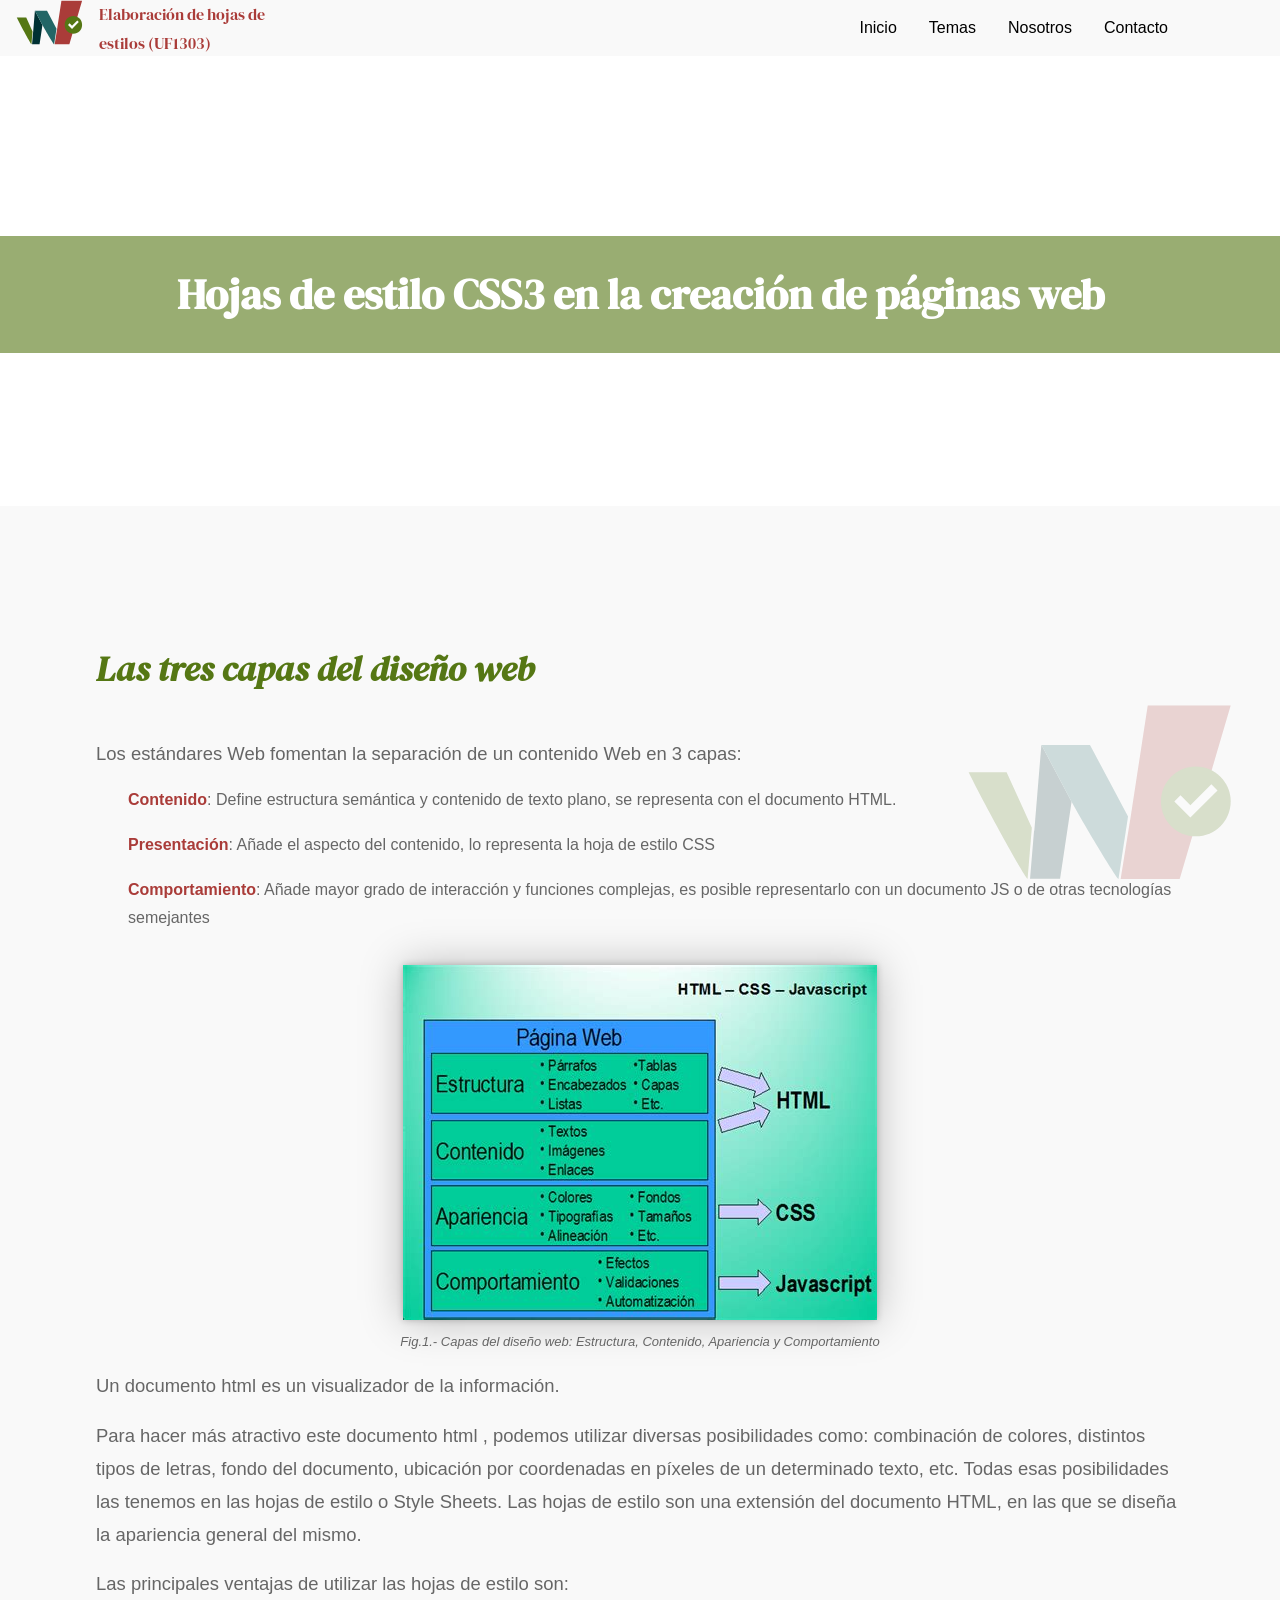
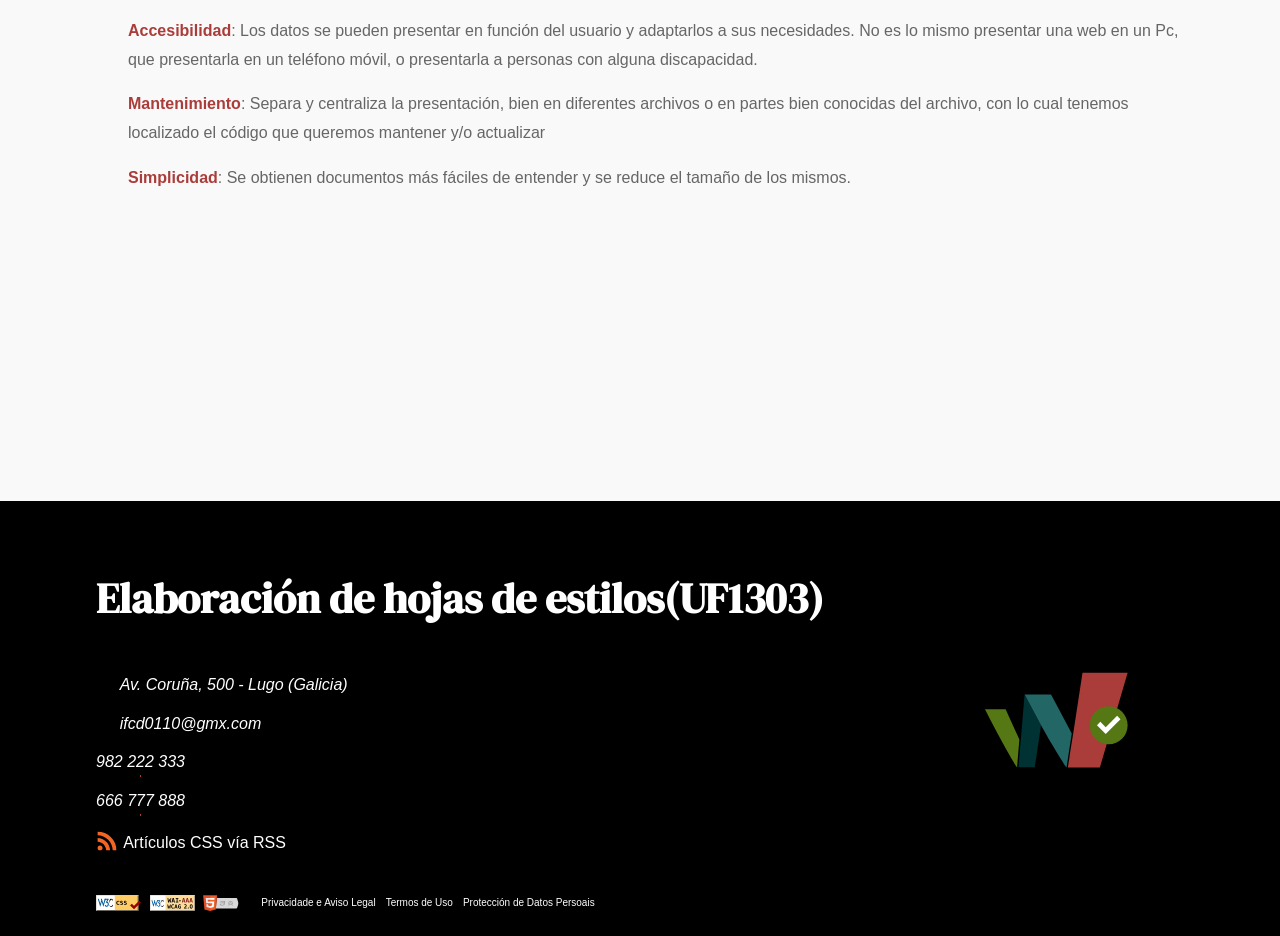
<file: index.html>
<!-- Declaración del tipo de documento HTML, siempre en la 1ª línea -->
<!DOCTYPE html>
<!-- Elemento html. Atributos lenguaje y dirección de lectura -->
<html lang="es" dir="ltr">
<!-- Cabecera oculta del documento web que solo ven los robots -->

<head>
    <!-- Juego de caracteres de casi todos los idiomas humanos (incluidos ñ, tildes ...) -->
    <meta charset="utf-8" />
    <!-- Escala inicial y renderizado _responsive_ por el ancho del dispositivo -->
    <meta name="viewport" content="width=device-width, initial-scale=1.0" />
    <!-- Compatibilidad con Microsoft Explorer -->
    <meta http-equiv="X-UA-Compatible" content="ie=edge" />
    <!-- Indéxame NO y sígueme NO -->
    <meta name="robots" content="noIndex, noFollow" />
    <!-- Breve descripción del sitio que se verá en los resultados de búsqueda -->
    <meta name="description" content="Sitio web de prueba elaborado en el curso de Confección y Publicación de Páginas Web (IFCD0110). Unidad Formativa UF1303, Elaboración de hojas de estilos" />
    <!-- Ruta al favicon -->
    <link rel="shortcut icon" href="assets/img/favicon.ico" type="image/vnd.microsoft.icon" />
    <!-- Ruta a las hojas de estilos -->
    <link rel="stylesheet" type="text/css" href="assets/css/application.css" />
    <!-- Título de la pestaña del navegador -->
    <title>UF1303 | Elaboración de hojas de estilos</title>
</head>

<body>
    <!-- El header es la cabecera de la página web lleva el único encabezado h1 de la página -->
    <header>
        <a href="index.html" title="Página principal">
            <figure class="logo"></figure>
            <h1>Elaboración de hojas de estilos (UF1303)</h1>
        </a>
        <!-- Slogan -->
        <p class="pechado">Curso de Confección Publicación de Páginas Web</p>
    </header>
    <nav>
        <h2 class="pechado">Menú Principal</h2>
        <input id="icon-menu" name="icon-menu" type="checkbox">
        <label for="icon-menu" class="icon-menu" aria-label="Abrir/Pechar">Menú</label>
        <ul>
            <li>
                <a href="#">Inicio</a>
            </li>
            <li><a href="#">Temas</a>
                <ul>
                    <li>
                        <a href="temas/textos.html">Textos</a>
                    </li>
                    <li>
                        <a href="temas/imagenes.html">Imagenes</a>
                    </li>
                </ul>
            </li>
            <li>
                <a href="blog/nosotros.html">Nosotros</a>
            </li>
            <li>
                <a href="blog/contacto.html">Contacto</a>
            </li>
        </ul>
    </nav>
    <main>
        <section class="tema textos agua justify">
            <header class="portada" style="background-image: url('https://cdn.pixabay.com/photo/2016/11/17/23/29/programming-1832991_960_720.png');">
                <h2>Hojas de estilo CSS3 en la creación de páginas web</h2>
            </header>
            <article class="article index">
                <h3>Las tres capas del diseño web</h3>
                <p>
                    Los estándares Web fomentan la separación de un contenido Web en 3 capas:
                </p>
                <ul>
                    <li>
                        <strong>Contenido</strong>:
                        <span>
                            Define estructura semántica y contenido de texto plano, se representa con el documento HTML.
                        </span>
                    </li>
                    <li>
                        <strong>Presentación</strong>:
                        <span>
                            Añade el aspecto del contenido, lo representa la hoja de estilo CSS
                        </span>
                    </li>
                    <li>
                        <strong>Comportamiento</strong>:
                        <span>
                            Añade mayor grado de interacción y funciones complejas, es posible representarlo con un documento JS o de otras tecnologías semejantes
                        </span>
                    </li>
                </ul>
                <figure class="img">
                    <img src="assets/img/index_capas-disenho-web.jpeg" alt="Descripcion de las capas del desarrollo web" />
                    <figcaption>
                        Fig.1.- Capas del diseño web: Estructura, Contenido, Apariencia y Comportamiento
                    </figcaption>
                </figure>
                <p>
                    Un documento html es un visualizador de la información.
                </p>
                <p>
                    Para hacer más atractivo este documento html , podemos utilizar diversas posibilidades como: combinación de colores, distintos tipos de letras, fondo del documento, ubicación por coordenadas en píxeles de un determinado texto,
                    etc. Todas esas posibilidades las tenemos en las hojas de estilo o Style Sheets. Las hojas de estilo son una extensión del documento HTML, en las que se diseña la apariencia general del mismo.
                </p>
                <p>
                    Las principales ventajas de utilizar las hojas de estilo son:
                </p>
                <ul>
                    <li>
                        <strong>Accesibilidad</strong>:
                        <span>
                            Los datos se pueden presentar en función del usuario y adaptarlos a sus necesidades. No es lo mismo presentar una web en un Pc, que presentarla en un teléfono móvil, o presentarla a personas con alguna discapacidad.
                        </span>
                    </li>
                    <li>
                        <strong>Mantenimiento</strong>:
                        <span>
                            Separa y centraliza la presentación, bien en diferentes archivos o en partes bien conocidas del archivo, con lo cual tenemos localizado el código que queremos mantener y/o actualizar
                        </span>
                    </li>
                    <li>
                        <strong>Simplicidad</strong>:
                        <span>
                            Se obtienen documentos más fáciles de entender y se reduce el tamaño de los mismos.
                        </span>
                    </li>
                </ul>
            </article>
        </section>
    </main>
    <footer>
        <section class="contentinfo justify">
            <h2>Elaboración de hojas de estilos(UF1303)</h2>
            <div role="group" class="justify">
                <address>
                    <ul>
                        <li>
                            <a href="https://goo.gl/maps/s3k1C7FEyn3WrrVn7" title="Ver onde estamos e tódalas formas de contacto" class="footer">
                                <span class="icon-location" aria-hidden="true"></span>
                                <span>Av. Coruña, 500 - Lugo (Galicia)</span>
                            </a>
                        </li>
                        <li>
                            <a href="mailto:ifcd0110@gmx.com" title="Enviar un correo dende este dispositivo" class="footer">
                                <span class="icon-mail" aria-hidden="true"></span>
                                <span>ifcd0110@gmx.com</span>
                            </a>
                        </li>
                        <li>
                            <a href="tel:+3498222333" title="Chamar dende este dispositivo" class="footer">
                                <span class="icon-telefono" aria-hidden="true"></span>
                                <span>982 222 333</span>
                            </a>
                        </li>
                        <li>
                            <a href="tel:+34666777888" title="Chamar xa dende este dispositivo" class="footer">
                                <span class="icon-movil" aria-hidden="true"></span>
                                <span>666 777 888</span>
                            </a>
                        </li>
                    </ul>
                </address>

                <nav class="rss">
                    <ul class="social">
                        <li class="svg-icon rss">
                            <a href="#" target="_blank" title="Canle RSS de artículos CSS" class="footer rss cross-centro">
                                <span class="circulo"><svg role="img" version="1.1" xmlns="http://www.w3.org/2000/svg" xmlns:xlink="http://www.w3.org/1999/xlink" x="0px" y="0px" xml:space="preserve" width="24" height="24" viewBox="0 0 24 24"
                                        aria-hidden="true" aria-labelledby="rssTitle--footer rssDesc--footer" id="rss--footer">
                                        <title id="rssTitle--footer">Feed </title>
                                        <desc id="rssDesc--footer">A icona popularmente reconocida para a Sindicación de contenidos - RSS - é un punto na parte inferior esquerda máis dous cuartos de círculo simulando a emisión de ondas de radio
                                        </desc>
                                        <style>
                                            #rss--footer {
                                                background: none;
                                                -webkit-transform: scale(0.8);
                                                transform: scale(0.8);
                                            }
                                        </style>
                                        <path
                                            d="M6.503 20.752c0 1.794-1.456 3.248-3.251 3.248-1.796 0-3.252-1.454-3.252-3.248 0-1.794 1.456-3.248 3.252-3.248 1.795.001 3.251 1.454 3.251 3.248zm-6.503-12.572v4.811c6.05.062 10.96 4.966 11.022 11.009h4.817c-.062-8.71-7.118-15.758-15.839-15.82zm0-3.368c10.58.046 19.152 8.594 19.183 19.188h4.817c-.03-13.231-10.755-23.954-24-24v4.812z">
                                        </path>
                                    </svg></span>
                                <span class="texto">Artículos CSS vía RSS</span>
                            </a>
                        </li>
                    </ul>
                </nav>
            </div>

            <a href="../index.html" target="_blank" title="Ver o sitio web de UF1303" class="no-border pattern abcenter">
                <figure style="background-image:url(/assets/svg/logo.svg);" aria-label="Logo"></figure>
            </a>
        </section>

        <section class="footer__pie cross-fin">
            <h2 class="pechado">Menú á documentación legal e dereiros de usuarios</h2>

            <ul class="">
                <li class="validator cross-centro">
                    <a href="http://jigsaw.w3.org/css-validator/validator?uri=https%3A%2F%2Fcursos.webusable.ga%2F&amp;profile=css3svg&amp;usermedium=all&amp;warning=no&amp;vextwarning=true&amp;lang=es" target="_blank"
                        title="Esta páxina web é un documento CSS versión 3 + SVG válido!" class="no-border">
                        <figure style="background-image:url(/assets/svg/w3c/css.svg);" class="w3c" aria-label="Selo de Calidade Web: CSS 3 + SVG válido!"></figure>
                    </a>
                </li>
                <!-- https://achecker.ca/checker/ -->
                <li class="validator cross-centro">
                    <a href="http://examinator.ws" target="_blank" title="Esta páxina web ten superado o nivel Triple-A de conformidad segundo as Pautas de Accesibilidade a Contenido Web 2.0 do Organismo W3C WAI WCAG 2.0" class="no-border">
                        <figure style="background-image: url(/assets/svg/w3c/wcag.svg);" aria-label="Selo de Calidade Web: Superado WCAG 2.0 (Nivel AAA)! " class="w3c"></figure>
                    </a>
                </li>
                <li class="validator cross-centro">
                    <a href="https://html5.validator.nu" target="_blank" title="Este sitio web está desenrrolada en estructura e semántica HTML5 e con animacións i estilos CSS3" class="no-border">
                        <figure style="background-image: url(/assets/svg/w3c/html5.svg);" aria-label="Selo de Calidade Web: Tecnoloxías HTML5, Semántica, CSS3, Responsive, Multimedia e con conexión offline por caché HTML5" class="xhtml5"></figure>
                    </a>
                </li>

                <li class="cross-centro legal"><a href="#" title="Ler o Aviso Legal e a nosa Política de Privacidade" target="_blank" class="footer">Privacidade e Aviso Legal</a></li>

                <li class="cross-centro legal"><a href="#" title="Ler os Termos de Uso" target="_blank" class="footer">Termos de Uso</a></li>

                <li class="cross-centro legal"><a href="#" title="Ler a nosa Política de Protección de Datos Persoais" target="_blank" class="footer">Protección de Datos Persoais</a></li>
            </ul>
        </section>
    </footer>
</body>

</html>
</file>
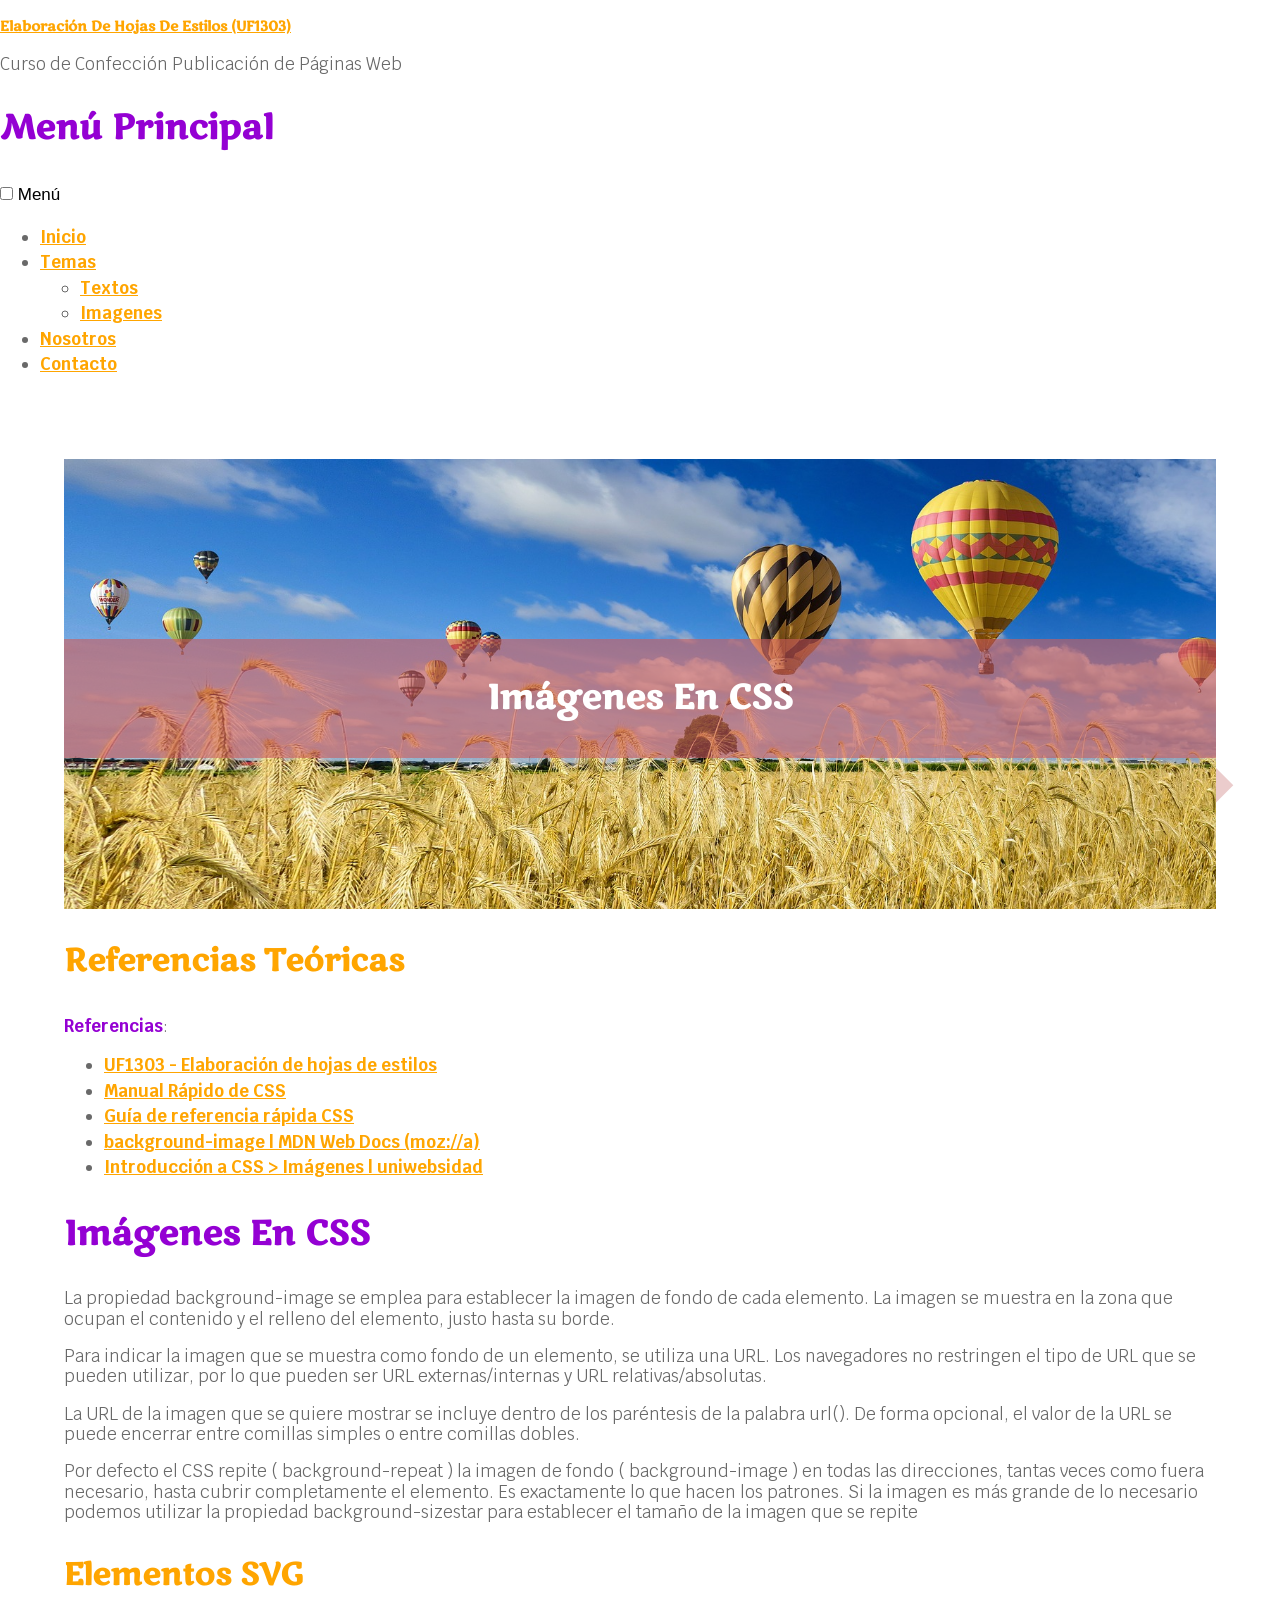
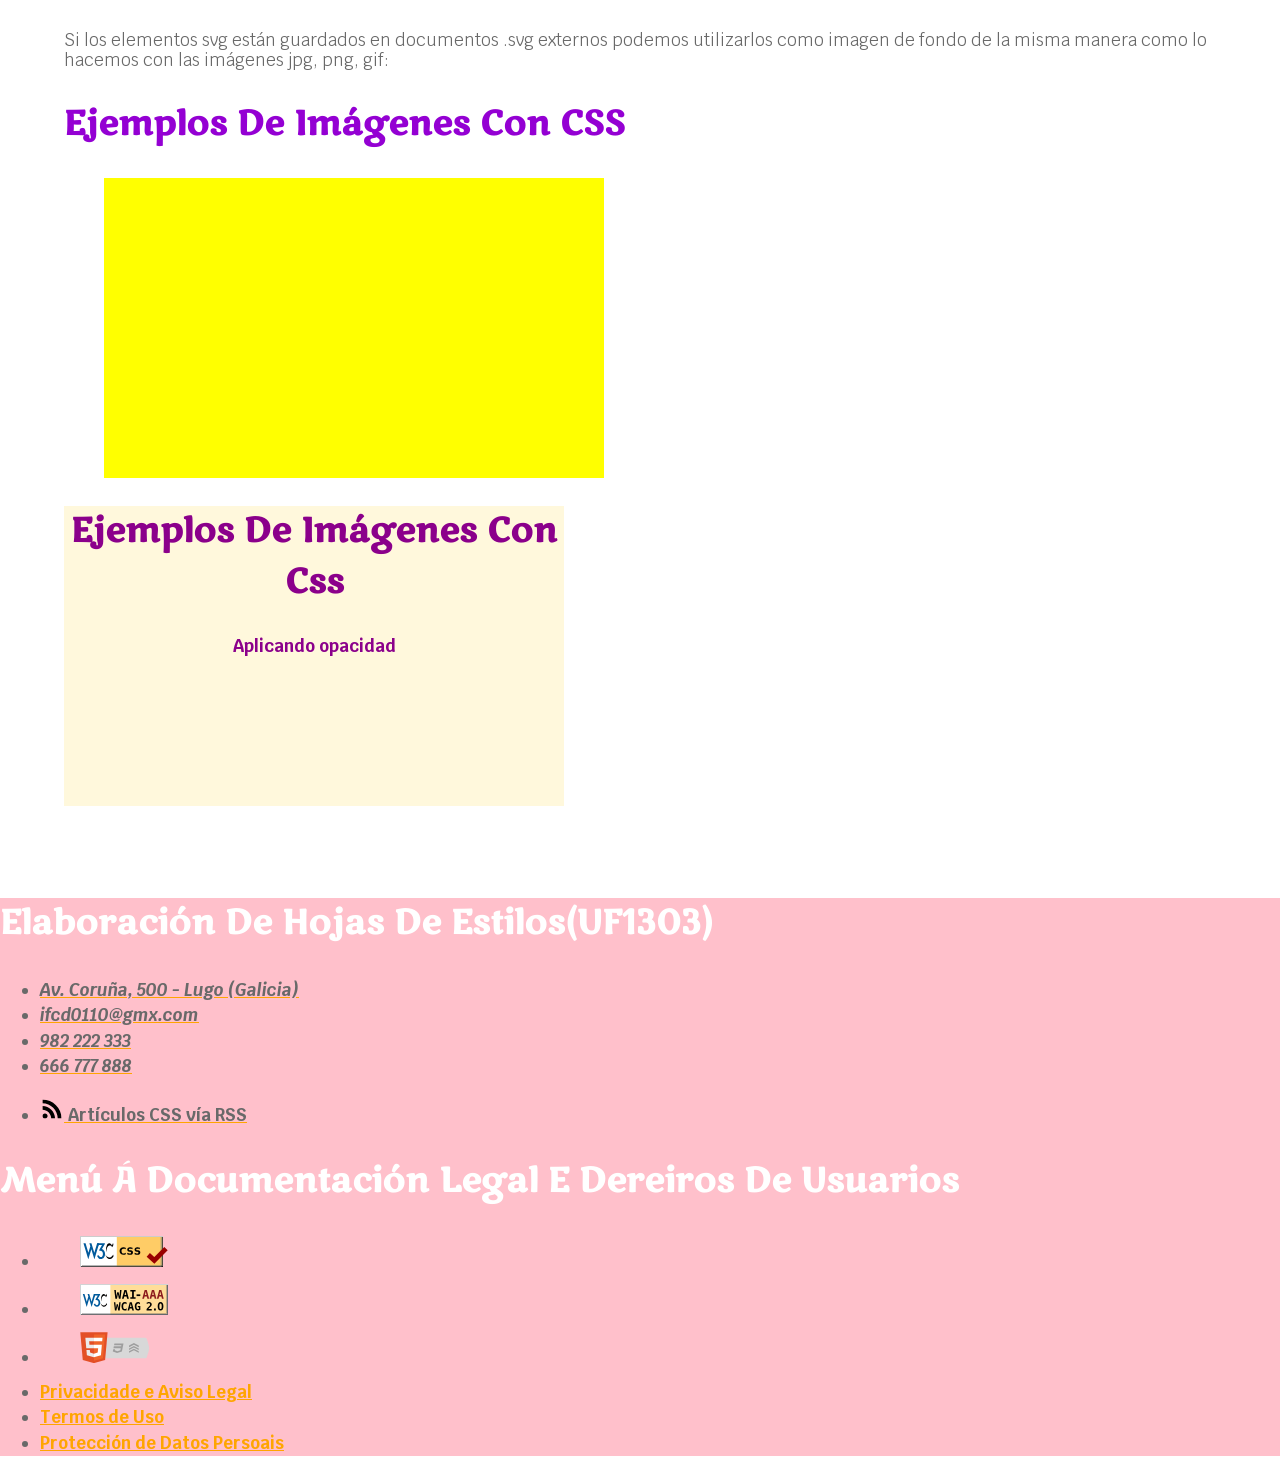
<file: temas/imagenes.html>
<!-- Declaración del tipo de documento HTML, siempre en la 1ª línea -->
<!DOCTYPE html>
<!-- Elemento html. Atributos lenguaje y dirección de lectura -->
<html lang="es" dir="ltr">
<!-- Cabecera oculta del documento web que solo ven los robots -->
 
<head>
    <!-- Juego de caracteres de casi todos los idiomas humanos (incluidos ñ, tildes ...) -->
    <meta charset="utf-8" />
    <!-- Escala inicial y renderizado _responsive_ por el ancho del dispositivo -->
    <meta name="viewport" content="width=device-width, initial-scale=1.0" />
    <!-- Compatibilidad con Microsoft Explorer -->
    <meta http-equiv="X-UA-Compatible" content="ie=edge" />
    <!-- Indéxame NO y sígueme NO -->
    <meta name="robots" content="noIndex, noFollow" />
    <!-- Breve descripción del sitio que se verá en los resultados de búsqueda -->
    <meta name="description" content="Sitio web de prueba elaborado en el curso de Confección y Publicación de Páginas Web (IFCD0110). Unidad Formativa UF1303: Tratamiento de textos con CSS" />
    <!-- Ruta al favicon -->
    <link rel="shortcut icon" href="../assets/img/favicon.ico" type="image/vnd.microsoft.icon" />
    <!-- Ruta a las hojas de estilos -->
    <link rel="stylesheet" type="text/css" href="../assets/css/normalize.css" />
    <link rel="stylesheet" type="text/css" href="../assets/css/textos.css" />
     <link rel="stylesheet" type="text/css" href="../assets/css/imagencss.css" />
    <!-- <link rel="stylesheet" type="text/css" href="../assets/css/application.css" /> -->
    <!-- Título de la pestaña del navegador -->
    <title>Imágnes CSS | UF1303</title>
</head>
 
<body>
    <!-- El header es la cabecera de la página web lleva el único encabezado h1 de la página -->
    <header>
        <a href="../index.html" title="Página principal">
            <figure class="logo"></figure>
            <h1>Elaboración de hojas de estilos (UF1303)</h1>
        </a>
        <!-- Slogan -->
        
        <p class="pechado">Curso de Confección Publicación de Páginas Web</p>
    </header>
    <nav>
        <h2 class="pechado">Menú Principal</h2>
        <input id="icon-menu" name="icon-menu" type="checkbox">
        <label for="icon-menu" class="icon-menu" aria-label="Abrir/Pechar">Menú</label>
        <ul>
            <li>
                <a href="../index.html">Inicio</a>
            </li>
            <li><a href="#">Temas</a>
                <ul>
                    <li>
                        <a href="textos.html">Textos</a>
                    </li>
                    <li>
                        <a href="imagenes.html">Imagenes</a>
                    </li>
                </ul>
            </li>
            <li>
                <a href="../blog/nosotros.html">Nosotros</a>
            </li>
            <li>
                <a href="../blog/contacto.html">Contacto</a>
            </li>
        </ul>
    </nav>
    <main>
        <section class="tema textos agua justify">
            <header class="portada">
                <h2>Imágenes en CSS</h2>
            </header>
            <article>
                <h3>Referencias teóricas</h3>
                <p><strong>Referencias</strong>: </p>
                <ul>
                    <li>
                        <a href="../assets/pdf/UF1303_Elaboracion-hojas-de-estilo.pdf>">
                            UF1303 - Elaboración de hojas de estilos
                        </a>
                    </li>
                    <li>
                        <a href="../assets/pdf/CSS_Manual_rapido.pdf>">
                            Manual Rápido de CSS
                        </a>
                    </li>
                    <li>
                        <a href="../assets/pdf/CSS_Guia_ref_rap.pdf>">
                            Guía de referencia rápida CSS
                        </a>
                    </li>
                    <li>
                        <a href="https://developer.mozilla.org/es/docs/Web/CSS/background-image">
                            background-image | MDN Web Docs (moz://a)
                        </a>
                    </li>
                    <li>
                        <a href="https://uniwebsidad.com/libros/css/capitulo-8">
                            Introducción a CSS > Imágenes | uniwebsidad
                        </a>
                    </li>
                </ul>
            </article>
            <article>
                <h2>Imágenes en CSS</h2>
                <p>
                    La propiedad background-image se emplea para establecer la imagen de fondo de cada elemento. La imagen se muestra en la zona que ocupan el contenido y el relleno del elemento, justo hasta su borde.
                </p>
                <p>
                    Para indicar la imagen que se muestra como fondo de un elemento, se utiliza una URL. Los navegadores no restringen el tipo de URL que se pueden utilizar, por lo que pueden ser URL externas/internas y URL relativas/absolutas.
                </p>
                <p>
                    La URL de la imagen que se quiere mostrar se incluye dentro de los paréntesis de la palabra url(). De forma opcional, el valor de la URL se puede encerrar entre comillas simples o entre comillas dobles.
                </p>
                <p>
                    Por defecto el CSS repite ( background-repeat ) la imagen de fondo ( background-image ) en todas las direcciones, tantas veces como fuera necesario, hasta cubrir completamente el elemento. Es exactamente lo que hacen los patrones. Si la imagen es más grande de lo necesario podemos utilizar la propiedad background-sizestar para establecer el tamaño de la imagen que se repite
                </p>
                <h3>Elementos SVG</h3>
                <p>
                    Si los elementos svg están guardados en documentos .svg externos podemos utilizarlos como imagen de fondo de la misma manera como lo hacemos con las imágenes jpg, png, gif:
                </p>
            </article>
 
            <article class="posicion">
                <h2>Ejemplos de imágenes con CSS</h2>
                <figure class="caja"></figure>
            </article>
            <article class="imagen">
                <h2>Ejemplos de imágenes con Css</h2>
                <p>Aplicando opacidad</p>
            </article>
        </section>
    </main>
    <footer>
        <section class="contentinfo justify">
            <h2>Elaboración de hojas de estilos(UF1303)</h2>
            <div role="group" class="justify">
                <address>
                    <ul>
                        <li>
                            <a href="https://goo.gl/maps/s3k1C7FEyn3WrrVn7" title="Ver onde estamos e tódalas formas de contacto" class="footer">
                                <span class="icon-location" aria-hidden="true"></span>
                                <span>Av. Coruña, 500 - Lugo (Galicia)</span>
                            </a>
                        </li>
                        <li>
                            <a href="mailto:ifcd0110@gmx.com" title="Enviar un correo dende este dispositivo" class="footer">
                                <span class="icon-mail" aria-hidden="true"></span>
                                <span>ifcd0110@gmx.com</span>
                            </a>
                        </li>
                        <li>
                            <a href="tel:+3498222333" title="Chamar dende este dispositivo" class="footer">
                                <span class="icon-telefono" aria-hidden="true"></span>
                                <span>982 222 333</span>
                            </a>
                        </li>
                        <li>
                            <a href="tel:+34666777888" title="Chamar xa dende este dispositivo" class="footer">
                                <span class="icon-movil" aria-hidden="true"></span>
                                <span>666 777 888</span>
                            </a>
                        </li>
                    </ul>
                </address>
 
                <nav class="rss">
                    <ul class="social">
                        <li class="svg-icon rss">
                            <a href="#" target="_blank" title="Canle RSS de artículos CSS" class="footer rss cross-centro">
                                <span class="circulo"><svg role="img" version="1.1" xmlns="http://www.w3.org/2000/svg" xmlns:xlink="http://www.w3.org/1999/xlink" x="0px" y="0px" xml:space="preserve" width="24" height="24" viewBox="0 0 24 24"
                                        aria-hidden="true" aria-labelledby="rssTitle--footer rssDesc--footer" id="rss--footer">
                                        <title id="rssTitle--footer">Feed </title>
                                        <desc id="rssDesc--footer">A icona popularmente reconocida para a Sindicación de contenidos - RSS - é un punto na parte inferior esquerda máis dous cuartos de círculo simulando a emisión de ondas de radio
                                        </desc>
                                        <style>
                                            #rss--footer {
                                                background: none;
                                                -webkit-transform: scale(0.8);
                                                transform: scale(0.8);
                                            }
                                        </style>
                                        <path
                                            d="M6.503 20.752c0 1.794-1.456 3.248-3.251 3.248-1.796 0-3.252-1.454-3.252-3.248 0-1.794 1.456-3.248 3.252-3.248 1.795.001 3.251 1.454 3.251 3.248zm-6.503-12.572v4.811c6.05.062 10.96 4.966 11.022 11.009h4.817c-.062-8.71-7.118-15.758-15.839-15.82zm0-3.368c10.58.046 19.152 8.594 19.183 19.188h4.817c-.03-13.231-10.755-23.954-24-24v4.812z">
                                        </path>
                                    </svg></span>
                                <span class="texto">Artículos CSS vía RSS</span>
                            </a>
                        </li>
                    </ul>
                </nav>
            </div>
 
            <a href="../index.html" target="_blank" title="Ver o sitio web de UF1303" class="no-border pattern abcenter">
                <figure aria-label="Logo"></figure>
            </a>
        </section>
 
        <section class="footer__pie cross-fin">
            <h2 class="pechado">Menú á documentación legal e dereiros de usuarios</h2>
 
            <ul class="">
                <li class="validator cross-centro">
                    <a href="http://jigsaw.w3.org/css-validator/validator?uri=https%3A%2F%2Fcursos.webusable.ga%2F&amp;profile=css3svg&amp;usermedium=all&amp;warning=no&amp;vextwarning=true&amp;lang=es" target="_blank"
                        title="Esta páxina web é un documento CSS versión 3 + SVG válido!" class="no-border">
                        <figure class="w3c css" aria-label="Selo de Calidade Web: CSS 3 + SVG válido!"></figure>
                    </a>
                </li>
                <!-- https://achecker.ca/checker/ -->
                <li class="validator cross-centro">
                    <a href="http://examinator.ws" target="_blank" title="Esta páxina web ten superado o nivel Triple-A de conformidad segundo as Pautas de Accesibilidade a Contenido Web 2.0 do Organismo W3C WAI WCAG 2.0" class="no-border">
                        <figure aria-label="Selo de Calidade Web: Superado WCAG 2.0 (Nivel AAA)!" class="w3c wcag"></figure>
                    </a>
                </li>
                <li class="validator cross-centro">
                    <a href="https://html5.validator.nu" target="_blank" title="Este sitio web está desenrrolada en estructura e semántica HTML5 e con animacións i estilos CSS3" class="no-border">
                        <figure aria-label="Selo de Calidade Web: Tecnoloxías HTML5, Semántica, CSS3, Responsive, Multimedia e con conexión offline por caché HTML5" class="w3c html5"></figure>
                    </a>
                </li>
 
                <li class="cross-centro legal"><a href="#" title="Ler o Aviso Legal e a nosa Política de Privacidade" target="_blank" class="footer">Privacidade e Aviso Legal</a></li>
 
                <li class="cross-centro legal"><a href="#" title="Ler os Termos de Uso" target="_blank" class="footer">Termos de Uso</a></li>
 
                <li class="cross-centro legal"><a href="#" title="Ler a nosa Política de Protección de Datos Persoais" target="_blank" class="footer">Protección de Datos Persoais</a></li>
            </ul>
        </section>
    </footer>
</body>
 
</html>
</file>
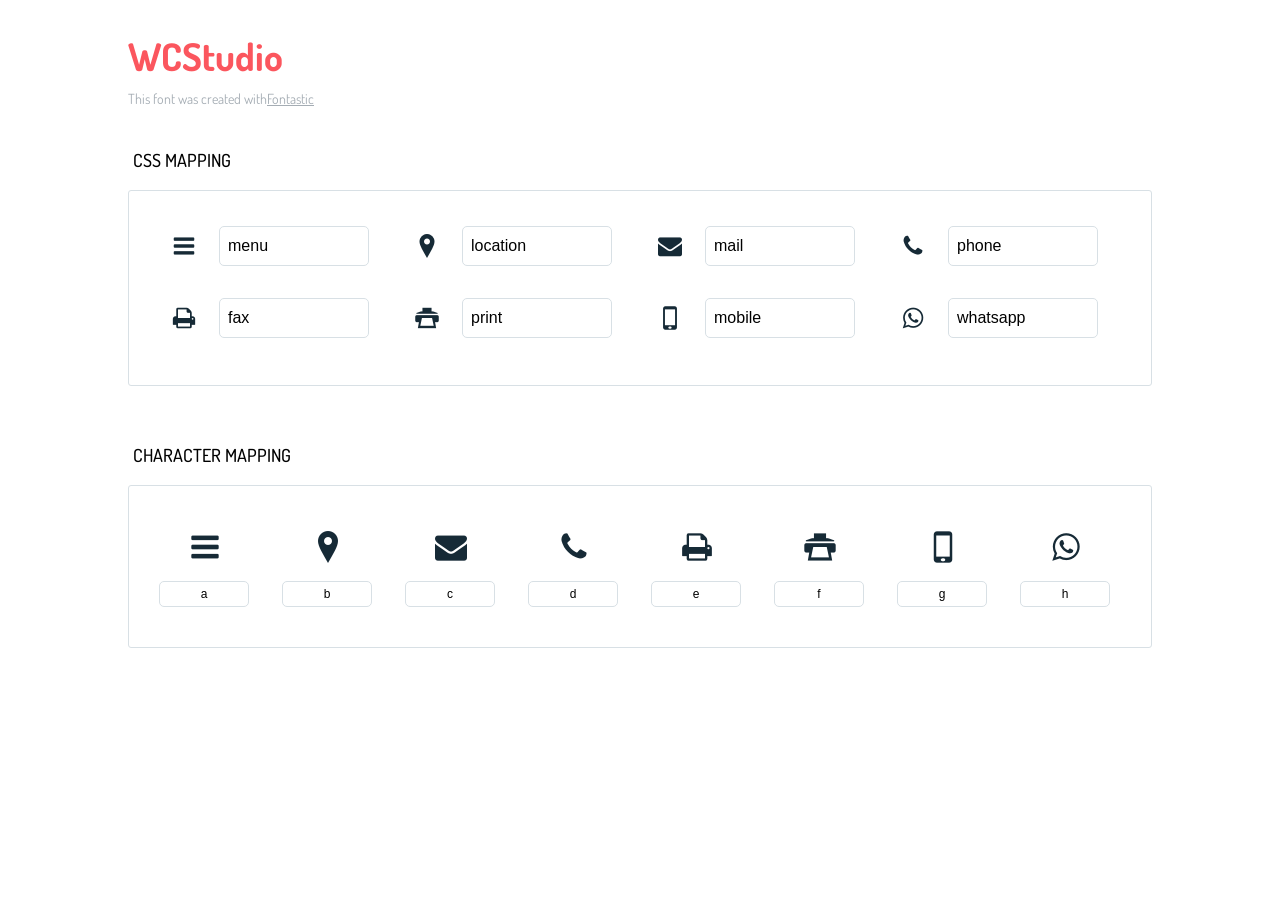
<file: assets/fonts/wcstudio/icons-reference.html>
<!DOCTYPE html>
<html lang="en">
  <head>
    <meta charset="utf-8">
    <meta http-equiv="X-UA-Compatible" content="IE=edge,chrome=1">
    <meta name="viewport" content="width=device-width,initial-scale=1">
    <title>Font Reference - WCStudio</title>
    <link href="http://fonts.googleapis.com/css?family=Dosis:400,500,700" rel="stylesheet" type="text/css">
    <link rel="stylesheet" href="styles.css">
    <style type="text/css">html,body,div,span,applet,object,iframe,h1,h2,h3,h4,h5,h6,p,blockquote,pre,a,abbr,acronym,address,big,cite,code,del,dfn,em,img,ins,kbd,q,s,samp,small,strike,strong,sub,sup,tt,var,dl,dt,dd,ol,ul,li,fieldset,form,label,legend,table,caption,tbody,tfoot,thead,tr,th,td{margin:0;padding:0;border:0;outline:0;font-weight:inherit;font-style:inherit;font-family:inherit;font-size:100%;vertical-align:baseline}body{line-height:1;color:#000;background:#fff}ol,ul{list-style:none}table{border-collapse:separate;border-spacing:0;vertical-align:middle}caption,th,td{text-align:left;font-weight:normal;vertical-align:middle}a img{border:none}*{-webkit-box-sizing:border-box;-moz-box-sizing:border-box;box-sizing:border-box}body{font-family:'Dosis','Tahoma',sans-serif}.container{margin:15px auto;width:80%}h1{margin:40px 0 20px;font-weight:700;font-size:38px;line-height:32px;color:#fb565e}h2{font-size:18px;padding:0 0 21px 5px;margin:45px 0 0 0;text-transform:uppercase;font-weight:500}.small{font-size:14px;color:#a5adb4;}.small a{color:#a5adb4;}.small a:hover{color:#fb565e}.glyphs.character-mapping{margin:0 0 20px 0;padding:20px 0 20px 30px;color:rgba(0,0,0,0.5);border:1px solid #d8e0e5;border-radius:3px;}.glyphs.character-mapping li{margin:0 30px 20px 0;display:inline-block;width:90px}.glyphs.character-mapping .icon{margin:10px 0 10px 15px;padding:15px;position:relative;width:55px;height:55px;color:#162a36 !important;overflow:hidden;border-radius:3px;font-size:32px;}.glyphs.character-mapping .icon svg{fill:#000}.glyphs.character-mapping input{margin:0;padding:5px 0;line-height:12px;font-size:12px;display:block;width:100%;border:1px solid #d8e0e5;border-radius:5px;text-align:center;outline:0;}.glyphs.character-mapping input:focus{border:1px solid #fbde4a;-webkit-box-shadow:inset 0 0 3px #fbde4a;box-shadow:inset 0 0 3px #fbde4a}.glyphs.character-mapping input:hover{-webkit-box-shadow:inset 0 0 3px #fbde4a;box-shadow:inset 0 0 3px #fbde4a}.glyphs.css-mapping{margin:0 0 60px 0;padding:30px 0 20px 30px;color:rgba(0,0,0,0.5);border:1px solid #d8e0e5;border-radius:3px;}.glyphs.css-mapping li{margin:0 30px 20px 0;padding:0;display:inline-block;overflow:hidden}.glyphs.css-mapping .icon{margin:0;margin-right:10px;padding:13px;height:50px;width:50px;color:#162a36 !important;overflow:hidden;float:left;font-size:24px}.glyphs.css-mapping input{margin:0;margin-top:5px;padding:8px;line-height:16px;font-size:16px;display:block;width:150px;height:40px;border:1px solid #d8e0e5;border-radius:5px;background:#fff;outline:0;float:right;}.glyphs.css-mapping input:focus{border:1px solid #fbde4a;-webkit-box-shadow:inset 0 0 3px #fbde4a;box-shadow:inset 0 0 3px #fbde4a}.glyphs.css-mapping input:hover{-webkit-box-shadow:inset 0 0 3px #fbde4a;box-shadow:inset 0 0 3px #fbde4a}</style>
  </head>
  <body>
    <div class="container">
      <h1>WCStudio</h1>
      <p class="small">This font was created with<a href="http://fontastic.me/">Fontastic</a></p>
      <h2>CSS mapping</h2>
      <ul class="glyphs css-mapping">
        <li>
          <div class="icon icon-menu"></div>
          <input type="text" readonly="readonly" value="menu">
        </li>
        <li>
          <div class="icon icon-location"></div>
          <input type="text" readonly="readonly" value="location">
        </li>
        <li>
          <div class="icon icon-mail"></div>
          <input type="text" readonly="readonly" value="mail">
        </li>
        <li>
          <div class="icon icon-phone"></div>
          <input type="text" readonly="readonly" value="phone">
        </li>
        <li>
          <div class="icon icon-fax"></div>
          <input type="text" readonly="readonly" value="fax">
        </li>
        <li>
          <div class="icon icon-print"></div>
          <input type="text" readonly="readonly" value="print">
        </li>
        <li>
          <div class="icon icon-mobile"></div>
          <input type="text" readonly="readonly" value="mobile">
        </li>
        <li>
          <div class="icon icon-whatsapp"></div>
          <input type="text" readonly="readonly" value="whatsapp">
        </li>
      </ul>
      <h2>Character mapping</h2>
      <ul class="glyphs character-mapping">
        <li>
          <div data-icon="a" class="icon"></div>
          <input type="text" readonly="readonly" value="a">
        </li>
        <li>
          <div data-icon="b" class="icon"></div>
          <input type="text" readonly="readonly" value="b">
        </li>
        <li>
          <div data-icon="c" class="icon"></div>
          <input type="text" readonly="readonly" value="c">
        </li>
        <li>
          <div data-icon="d" class="icon"></div>
          <input type="text" readonly="readonly" value="d">
        </li>
        <li>
          <div data-icon="e" class="icon"></div>
          <input type="text" readonly="readonly" value="e">
        </li>
        <li>
          <div data-icon="f" class="icon"></div>
          <input type="text" readonly="readonly" value="f">
        </li>
        <li>
          <div data-icon="g" class="icon"></div>
          <input type="text" readonly="readonly" value="g">
        </li>
        <li>
          <div data-icon="h" class="icon"></div>
          <input type="text" readonly="readonly" value="h">
        </li>
      </ul>
    </div>
    <script>(function() {
  var glyphs, i, len, ref;

  ref = document.getElementsByClassName('glyphs');
  for (i = 0, len = ref.length; i < len; i++) {
    glyphs = ref[i];
    glyphs.addEventListener('click', function(event) {
      if (event.target.tagName === 'INPUT') {
        return event.target.select();
      }
    });
  }

}).call(this);

    </script>
  </body>
</html>
</file>
